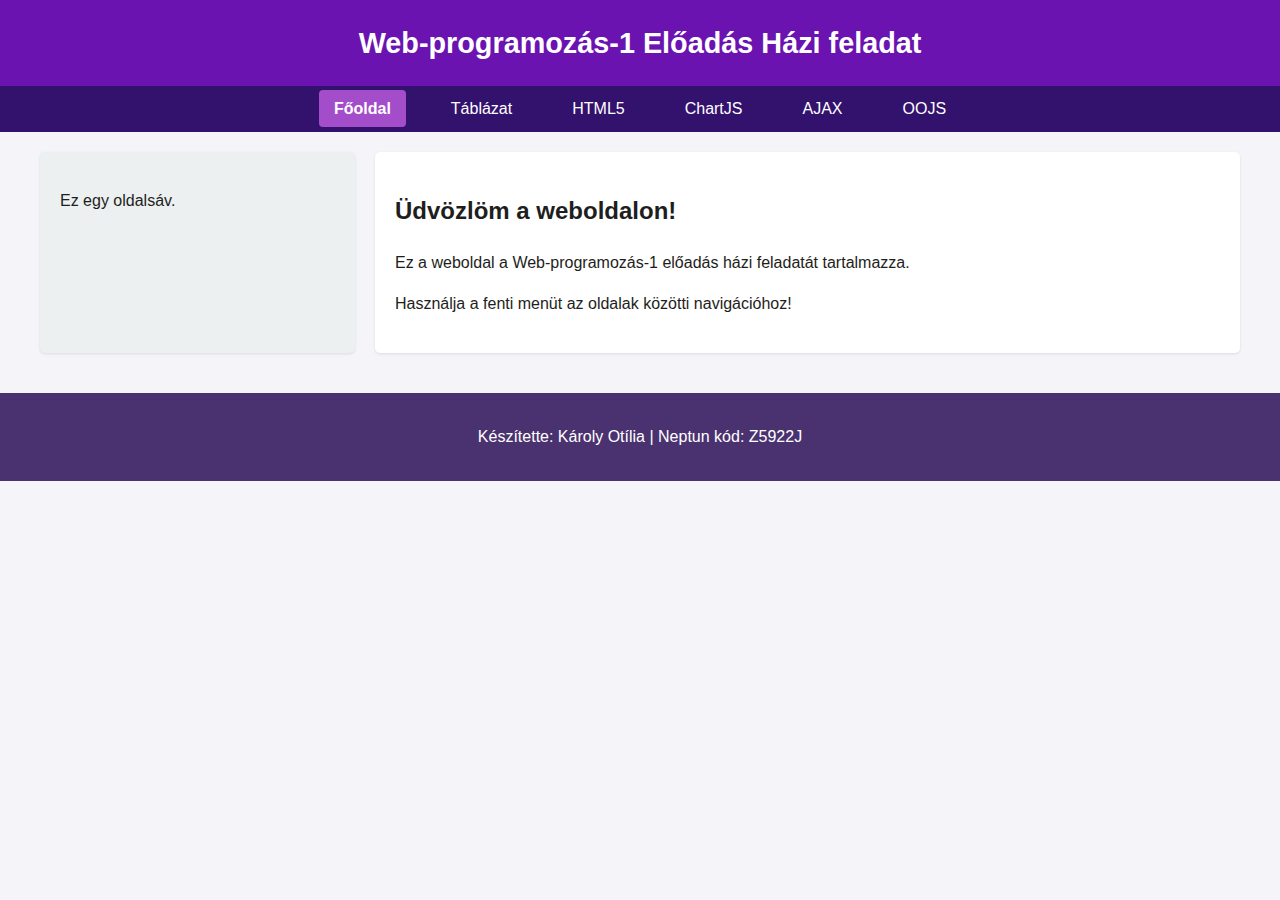
<file: index.html>
<!DOCTYPE html>
<html lang="hu">
<head>
    <meta charset="UTF-8">
    <meta name="viewport" content="width=device-width, initial-scale=1.0">
    <title>Web-programozás-1 Előadás Házi feladat</title>
    <link rel="stylesheet" href="style.css">
</head>
<body>
    <header>
        <h1>Web-programozás-1 Előadás Házi feladat</h1>
    </header>
    <nav>
        <ul>
            <li><a href="index.html" class="active">Főoldal</a></li>
            <li><a href="tabla.html">Táblázat</a></li>
            <li><a href="html5.html">HTML5</a></li>
            <li><a href="chart.html">ChartJS</a></li>
            <li><a href="ajax.html">AJAX</a></li>
            <li><a href="oojs.html">OOJS</a></li>
        </ul>
    </nav>

    <div class="container">
        <aside>
            <p>Ez egy oldalsáv.</p>
        </aside>
        <div class="content">
            <h2>Üdvözlöm a weboldalon!</h2>
            <p>Ez a weboldal a Web-programozás-1 előadás házi feladatát tartalmazza.</p>
            <p>Használja a fenti menüt az oldalak közötti navigációhoz!</p>
        </div>
    </div>
    
    <footer>
        <p>Készítette: Károly Otília | Neptun kód: Z5922J</p>
    </footer>
</body>
</html>
</file>
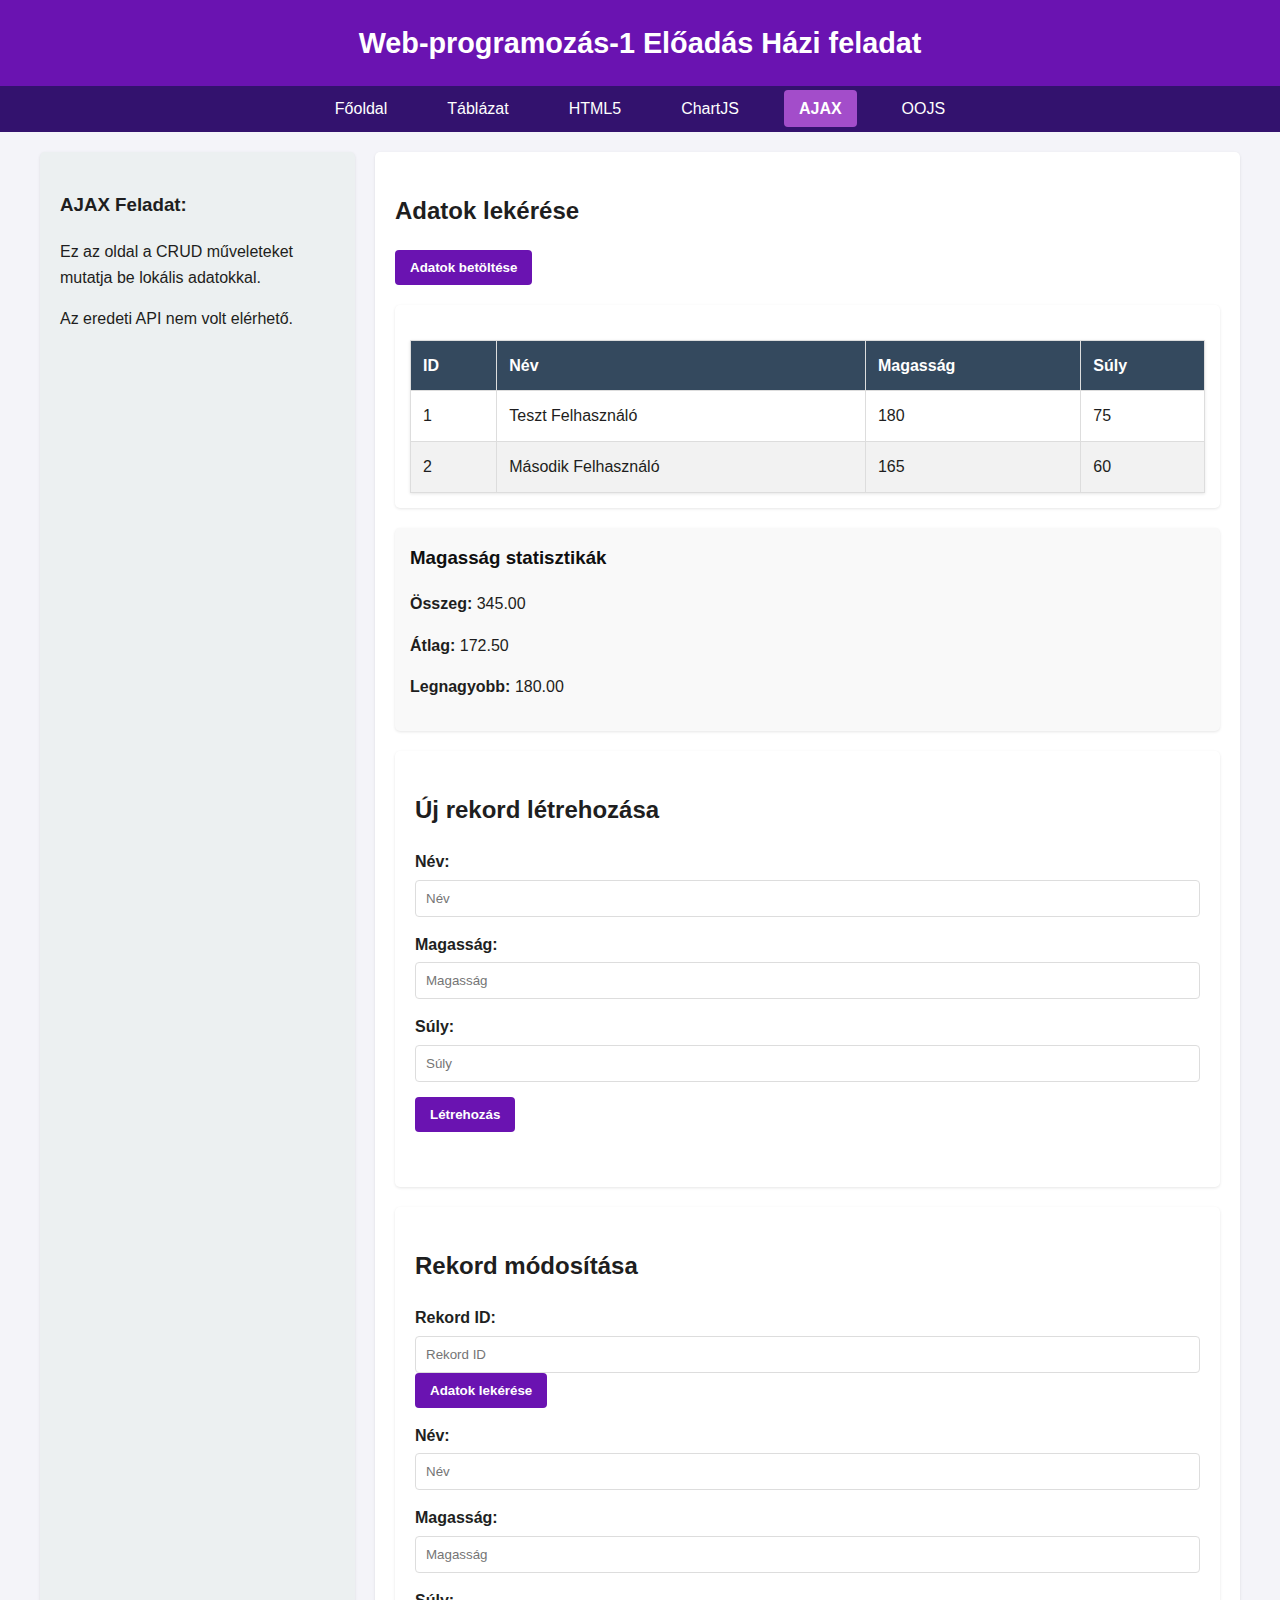
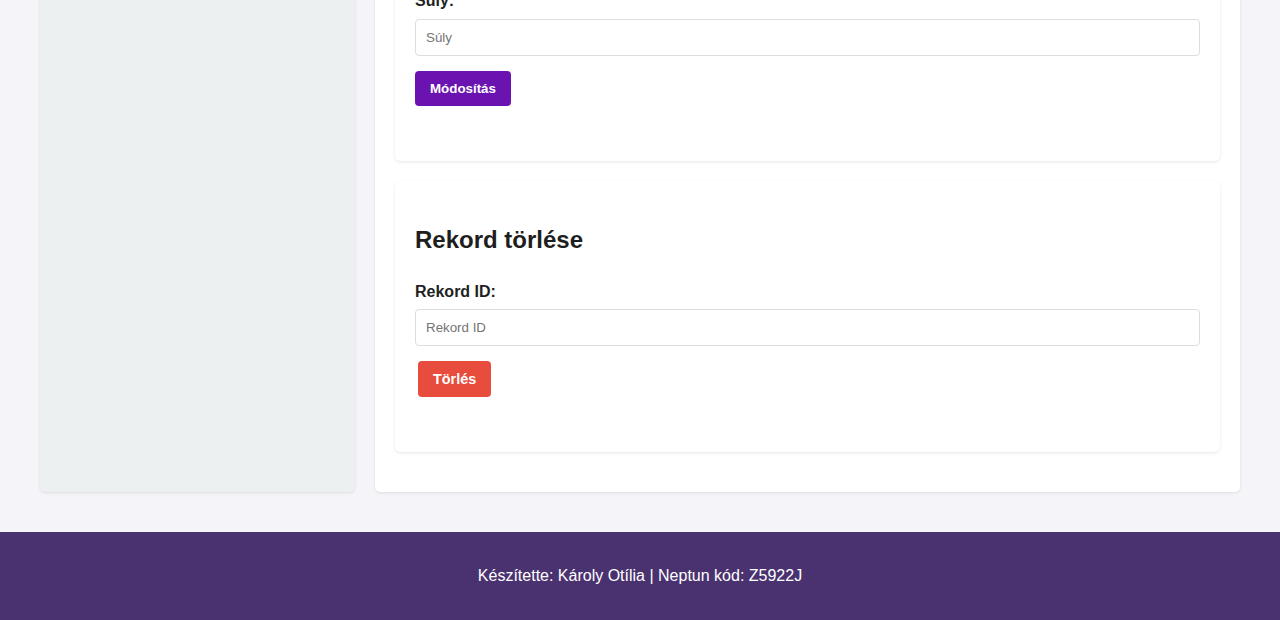
<file: ajax.html>
<!DOCTYPE html>
<html lang="hu">
<head>
    <meta charset="UTF-8">
    <meta name="viewport" content="width=device-width, initial-scale=1.0">
    <title>AJAX Feladat - Web-programozás házi</title>
    <link rel="stylesheet" href="style.css">
</head>
<body>
    <header>
        <h1>Web-programozás-1 Előadás Házi feladat</h1>
    </header>
    
    <nav>
        <ul>
            <li><a href="index.html">Főoldal</a></li>
            <li><a href="tabla.html">Táblázat</a></li>
            <li><a href="html5.html">HTML5</a></li>
            <li><a href="chart.html">ChartJS</a></li>
            <li><a href="ajax.html" class="active">AJAX</a></li>
            <li><a href="oojs.html">OOJS</a></li>
        </ul>
    </nav>

    <div class="container">
        <aside>
            <h3>AJAX Feladat:</h3>
            <p>Ez az oldal a CRUD műveleteket mutatja be lokális adatokkal.</p>
            <p>Az eredeti API nem volt elérhető.</p>
        </aside>
        
        <div class="content">
            <section>
                <h2>Adatok lekérése</h2>
                <button id="readData" class="btn">Adatok betöltése</button>
                <div id="dataContainer" class="data-container"></div>
                <div id="statsContainer" class="stats-container"></div>
            </section>
            
            <section class="form-section">
                <h2>Új rekord létrehozása</h2>
                <form id="createForm">
                    <div class="form-group">
                        <label for="createName">Név:</label>
                        <input type="text" id="createName" placeholder="Név" maxlength="30" required>
                    </div>
                    <div class="form-group">
                        <label for="createHeight">Magasság:</label>
                        <input type="text" id="createHeight" placeholder="Magasság" maxlength="30" required>
                    </div>
                    <div class="form-group">
                        <label for="createWeight">Súly:</label>
                        <input type="text" id="createWeight" placeholder="Súly" maxlength="30" required>
                    </div>
                    <button type="submit" class="btn">Létrehozás</button>
                </form>
                <div id="createFeedback" class="feedback"></div>
            </section>
            
            <section class="form-section">
                <h2>Rekord módosítása</h2>
                <div class="form-group">
                    <label for="updateId">Rekord ID:</label>
                    <input type="text" id="updateId" placeholder="Rekord ID">
                    <button id="getDataForId" class="btn">Adatok lekérése</button>
                </div>
                <form id="updateForm">
                    <div class="form-group">
                        <label for="updateName">Név:</label>
                        <input type="text" id="updateName" placeholder="Név" maxlength="30" required>
                    </div>
                    <div class="form-group">
                        <label for="updateHeight">Magasság:</label>
                        <input type="text" id="updateHeight" placeholder="Magasság" maxlength="30" required>
                    </div>
                    <div class="form-group">
                        <label for="updateWeight">Súly:</label>
                        <input type="text" id="updateWeight" placeholder="Súly" maxlength="30" required>
                    </div>
                    <button type="submit" class="btn">Módosítás</button>
                </form>
                <div id="updateFeedback" class="feedback"></div>
            </section>
            
            <section class="form-section">
                <h2>Rekord törlése</h2>
                <form id="deleteForm">
                    <div class="form-group">
                        <label for="deleteId">Rekord ID:</label>
                        <input type="text" id="deleteId" placeholder="Rekord ID" required>
                    </div>
                    <button type="submit" class="btn delete-btn">Törlés</button>
                </form>
                <div id="deleteFeedback" class="feedback"></div>
            </section>
        </div>
    </div>
    
    <footer>
        <p>Készítette: Károly Otília | Neptun kód: Z5922J</p>
    </footer>

    <script src="ajax.js"></script>
</body>
</html>
</file>
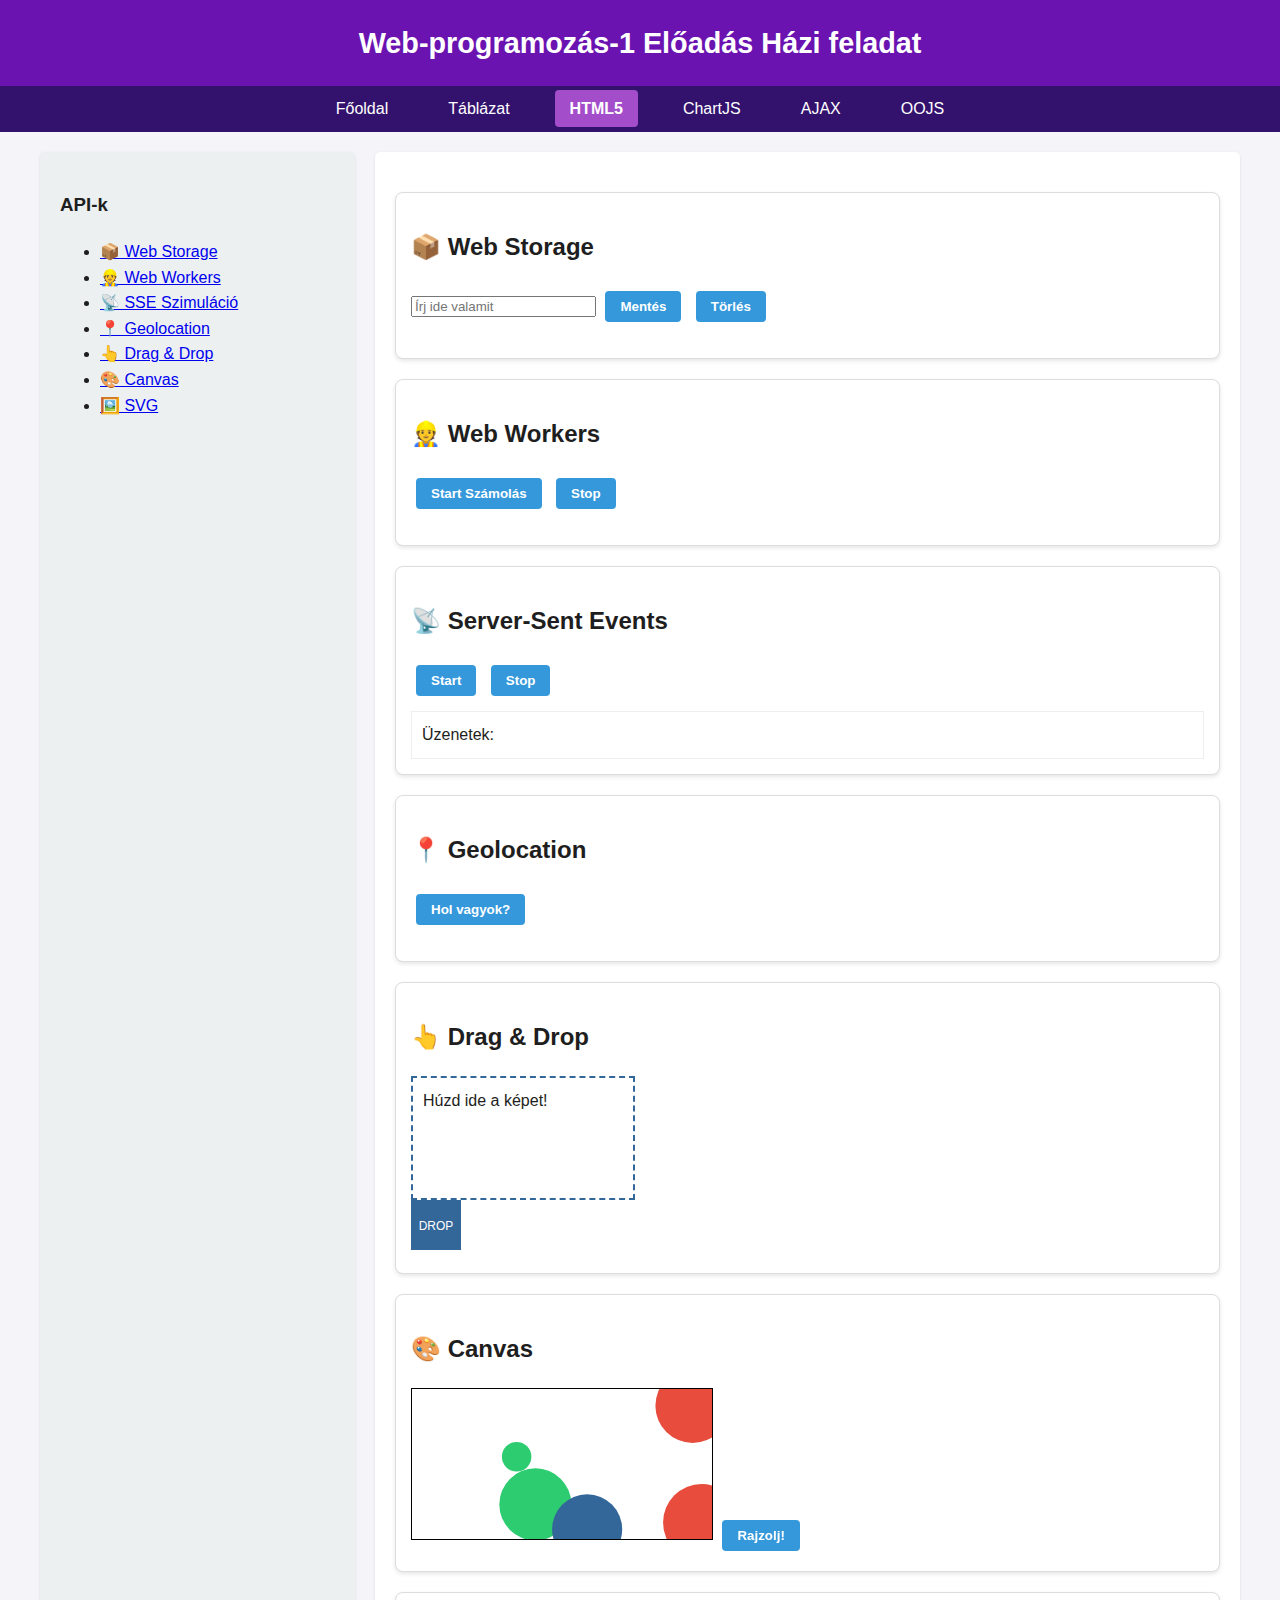
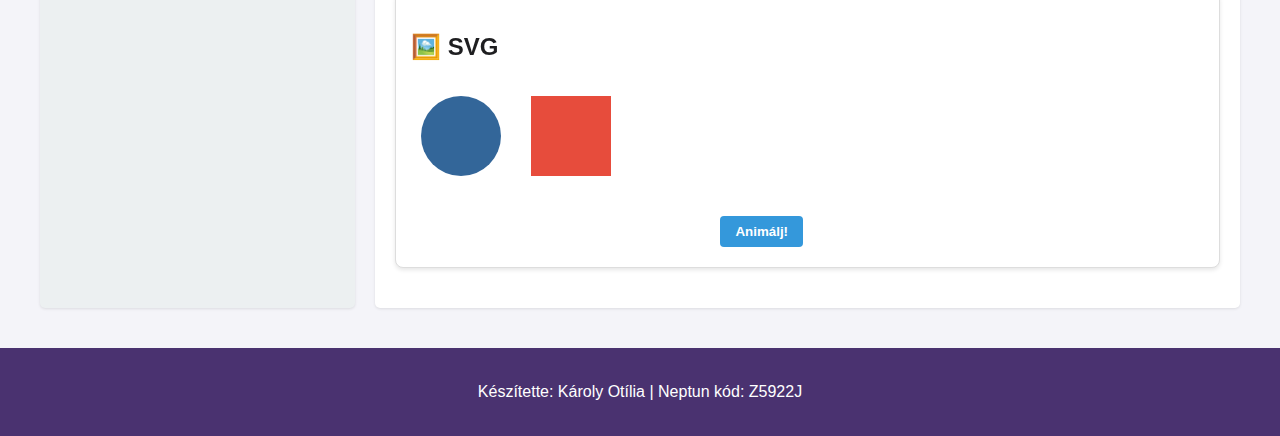
<file: html5.html>
<!DOCTYPE html>
<html lang="hu">
<head>
    <meta charset="UTF-8">
    <meta name="viewport" content="width=device-width, initial-scale=1.0">
    <title>HTML5 API-k</title>
    <link rel="stylesheet" href="style.css">
    <style>
        /* Egyedi stílusok az API szekciókhoz */
        section {
            margin: 20px 0;
            padding: 15px;
            border: 1px solid #ddd;
            border-radius: 8px;
            background: #fff;
            box-shadow: 0 2px 4px rgba(0,0,0,0.1);
        }
        button {
            margin: 5px;
            padding: 8px 15px;
        }
        #sseOutput {
            max-height: 150px;
            overflow-y: auto;
            border: 1px solid #eee;
            padding: 10px;
            margin-top: 10px;
        }
    </style>
</head>
<body>
    <header>
        <h1>Web-programozás-1 Előadás Házi feladat</h1>
    </header>
    <nav>
        <ul>
            <li><a href="index.html">Főoldal</a></li>
            <li><a href="tabla.html">Táblázat</a></li>
            <li><a href="html5.html" class="active">HTML5</a></li>
            <li><a href="chart.html">ChartJS</a></li>
            <li><a href="ajax.html">AJAX</a></li>
            <li><a href="oojs.html">OOJS</a></li>
        </ul>
    </nav>

    <div class="container">
        <aside>
            <h3>API-k</h3>
            <ul>
                <li><a href="#webstorage">📦 Web Storage</a></li>
                <li><a href="#webworkers">👷 Web Workers</a></li>
                <li><a href="#sse">📡 SSE Szimuláció</a></li>
                <li><a href="#geolocation">📍 Geolocation</a></li>
                <li><a href="#dragdrop">👆 Drag & Drop</a></li>
                <li><a href="#canvas">🎨 Canvas</a></li>
                <li><a href="#svg">🖼️ SVG</a></li>
            </ul>
        </aside>

        <div class="content">
            <!-- 1. Web Storage -->
            <section id="webstorage">
                <h2>📦 Web Storage</h2>
                <input type="text" id="storageInput" placeholder="Írj ide valamit">
                <button onclick="saveToStorage()">Mentés</button>
                <button onclick="clearStorage()">Törlés</button>
                <p id="storageOutput"></p>
            </section>

            <!-- 2. Web Workers -->
            <section id="webworkers">
                <h2>👷 Web Workers</h2>
                <button onclick="startWorker()">Start Számolás</button>
                <button onclick="stopWorker()">Stop</button>
                <p id="workerOutput"></p>
            </section>

            <!-- 3. SSE Szimuláció -->
            <section id="sse">
                <h2>📡 Server-Sent Events</h2>
                <button onclick="startSSE()">Start</button>
                <button onclick="stopSSE()">Stop</button>
                <div id="sseOutput">Üzenetek:</div>
            </section>

            <!-- 4. Geolocation -->
            <section id="geolocation">
                <h2>📍 Geolocation</h2>
                <button onclick="getLocation()">Hol vagyok?</button>
                <p id="geoOutput"></p>
                <div id="map" style="width:100%; height:200px; display:none;"></div>
            </section>

            <!-- 5. Drag & Drop -->
            <section id="dragdrop">
                <h2>👆 Drag & Drop</h2>
                <div id="dropZone" style="width:200px; height:100px; border:2px dashed #336699; padding:10px;">
                    Húzd ide a képet!
                </div>
                <img id="dragImage" src="[data-uri]" 
                     draggable="true" style="width:50px; cursor:move;">
            </section>

            <!-- 6. Canvas -->
            <section id="canvas">
                <h2>🎨 Canvas</h2>
                <canvas id="myCanvas" width="300" height="150" style="border:1px solid #000;"></canvas>
                <button onclick="drawOnCanvas()">Rajzolj!</button>
            </section>

            <!-- 7. SVG -->
            <section id="svg">
                <h2>🖼️ SVG</h2>
                <svg width="300" height="150" id="svgDemo">
                    <circle cx="50" cy="50" r="40" fill="#336699" />
                    <rect x="120" y="10" width="80" height="80" fill="#e74c3c" />
                </svg>
                <button onclick="animateSVG()">Animálj!</button>
            </section>
        </div>
    </div>

    <footer>
        <p>Készítette: Károly Otília | Neptun kód: Z5922J</p>
    </footer>

    <script>
        // ===== 1. Web Storage =====
        function saveToStorage() {
            const input = document.getElementById('storageInput').value;
            localStorage.setItem('userInput', input);
            document.getElementById('storageOutput').textContent = `Mentve: "${input}"`;
        }

        function clearStorage() {
            localStorage.removeItem('userInput');
            document.getElementById('storageOutput').textContent = "Adat törölve!";
        }

        // Oldal betöltésekor
        window.addEventListener('load', () => {
            const savedData = localStorage.getItem('userInput');
            if (savedData) {
                document.getElementById('storageOutput').textContent = `Korábbi mentés: "${savedData}"`;
            }
        });

        // ===== 2. Web Workers =====
        let worker;
        function startWorker() {
            worker = new Worker(URL.createObjectURL(
                new Blob([`
                    let result = 0;
                    for (let i = 0; i < 100000000; i++) result += i;
                    postMessage(result);
                `], { type: 'text/javascript' })
            ));
            worker.onmessage = (e) => {
                document.getElementById('workerOutput').textContent = `Eredmény: ${e.data}`;
            };
        }

        function stopWorker() {
            if (worker) {
                worker.terminate();
                document.getElementById('workerOutput').textContent = "Számítás leállítva.";
            }
        }

        // ===== 3. SSE Szimuláció =====
        let sseInterval;
        function startSSE() {
            let counter = 0;
            const output = document.getElementById('sseOutput');
            output.innerHTML = "Kapcsolat indítva...<br>";
            sseInterval = setInterval(() => {
                counter++;
                const eventTypes = ["update", "alert", "ping"];
                const randomType = eventTypes[Math.floor(Math.random() * eventTypes.length)];
                const data = `ID: ${counter} | Típus: ${randomType} | Idő: ${new Date().toLocaleTimeString()}`;
                output.innerHTML += `[Event] ${data}<br>`;
                output.scrollTop = output.scrollHeight;
            }, 1000);
        }

        function stopSSE() {
            clearInterval(sseInterval);
            document.getElementById('sseOutput').innerHTML += "🔴 Kapcsolat lezárva.";
        }

        // ===== 4. Geolocation =====
        function getLocation() {
            if (navigator.geolocation) {
                navigator.geolocation.getCurrentPosition(
                    (position) => {
                        const lat = position.coords.latitude.toFixed(4);
                        const lon = position.coords.longitude.toFixed(4);
                        document.getElementById('geoOutput').textContent = `Szélesség: ${lat}°, Hosszúság: ${lon}°`;
                        
                        // Térkép megjelenítése (opcionális)
                        const map = document.getElementById('map');
                        map.style.display = "block";
                        map.innerHTML = `
                            <iframe width="100%" height="100%" frameborder="0" style="border:0"
                                src="https://www.openstreetmap.org/export/embed.html?bbox=${lon-0.01},${lat-0.01},${lon+0.01},${lat+0.01}&marker=${lat},${lon}">
                            </iframe>
                        `;
                    },
                    (error) => alert(`Hiba: ${error.message}`)
                );
            } else {
                alert("A böngésződ nem támogatja a geolokációt!");
            }
        }

        // ===== 5. Drag & Drop =====
        const dropZone = document.getElementById('dropZone');
        dropZone.addEventListener('dragover', (e) => e.preventDefault());
        dropZone.addEventListener('drop', (e) => {
            e.preventDefault();
            const img = document.getElementById('dragImage').cloneNode();
            img.style.width = "100px";
            dropZone.innerHTML = '';
            dropZone.appendChild(img);
        });

        // ===== 6. Canvas =====
        function drawOnCanvas() {
            const canvas = document.getElementById('myCanvas');
            const ctx = canvas.getContext('2d');
            ctx.clearRect(0, 0, canvas.width, canvas.height);
            
            // Véletlen alakzatok
            const colors = ['#336699', '#e74c3c', '#2ecc71'];
            for (let i = 0; i < 5; i++) {
                ctx.fillStyle = colors[Math.floor(Math.random() * colors.length)];
                ctx.beginPath();
                ctx.arc(
                    Math.random() * 300,
                    Math.random() * 150,
                    Math.random() * 30 + 10,
                    0,
                    Math.PI * 2
                );
                ctx.fill();
            }
        }

        // ===== 7. SVG Animáció =====
        function animateSVG() {
            const svg = document.getElementById('svgDemo');
            const circle = svg.querySelector('circle');
            let pos = 0;
            const interval = setInterval(() => {
                pos = (pos + 2) % 200;
                circle.setAttribute('cx', 50 + pos);
                if (pos === 0) clearInterval(interval);
            }, 20);
        }

        // Alapértelmezett Canvas rajz
        drawOnCanvas();
    </script>
</body>
</html>
</file>
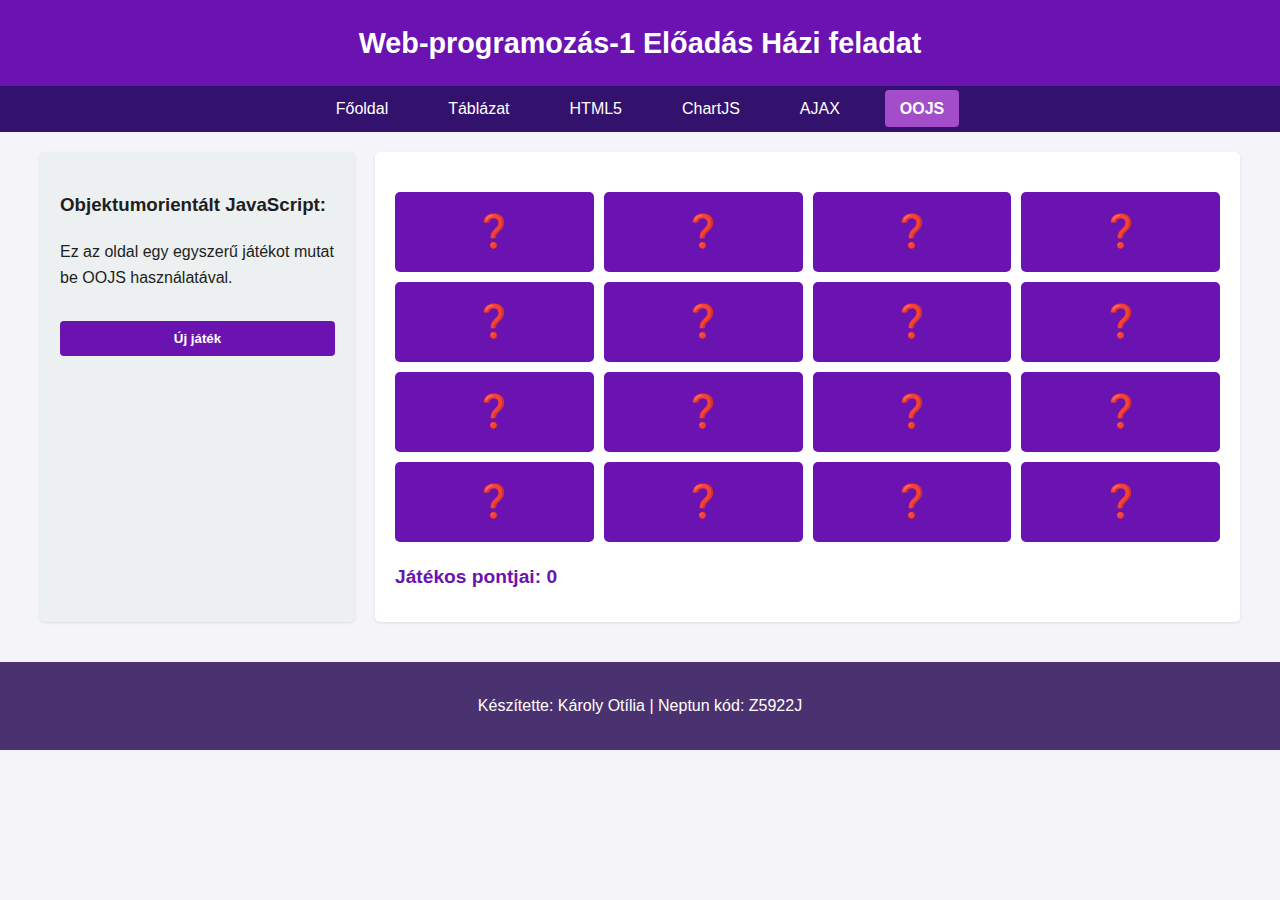
<file: oojs.html>
<!DOCTYPE html>
<html lang="hu">
<head>
    <meta charset="UTF-8">
    <meta name="viewport" content="width=device-width, initial-scale=1.0">
    <title>OOJS Alkalmazás - Web-programozás házi</title>
    <link rel="stylesheet" href="style.css">
</head>
<body>
    <header>
        <h1>Web-programozás-1 Előadás Házi feladat</h1>
    </header>
    
    <nav>
        <ul>
            <li><a href="index.html">Főoldal</a></li>
            <li><a href="tabla.html">Táblázat</a></li>
            <li><a href="html5.html">HTML5</a></li>
            <li><a href="chart.html">ChartJS</a></li>
            <li><a href="ajax.html">AJAX</a></li>
            <li><a href="oojs.html" class="active">OOJS</a></li>
        </ul>
    </nav>

    <div class="container">
        <aside>
            <h3>Objektumorientált JavaScript:</h3>
            <p>Ez az oldal egy egyszerű játékot mutat be OOJS használatával.</p>
            <button id="newGameBtn" class="btn">Új játék</button>
        </aside>
        
        <div class="content">
            <div id="gameContainer"></div>
            <div id="scoreBoard"></div>
        </div>
    </div>
    
    <footer>
        <p>Készítette: Károly Otília | Neptun kód: Z5922J</p>
    </footer>

    <script src="oojs.js"></script>
</body>
</html>
</file>
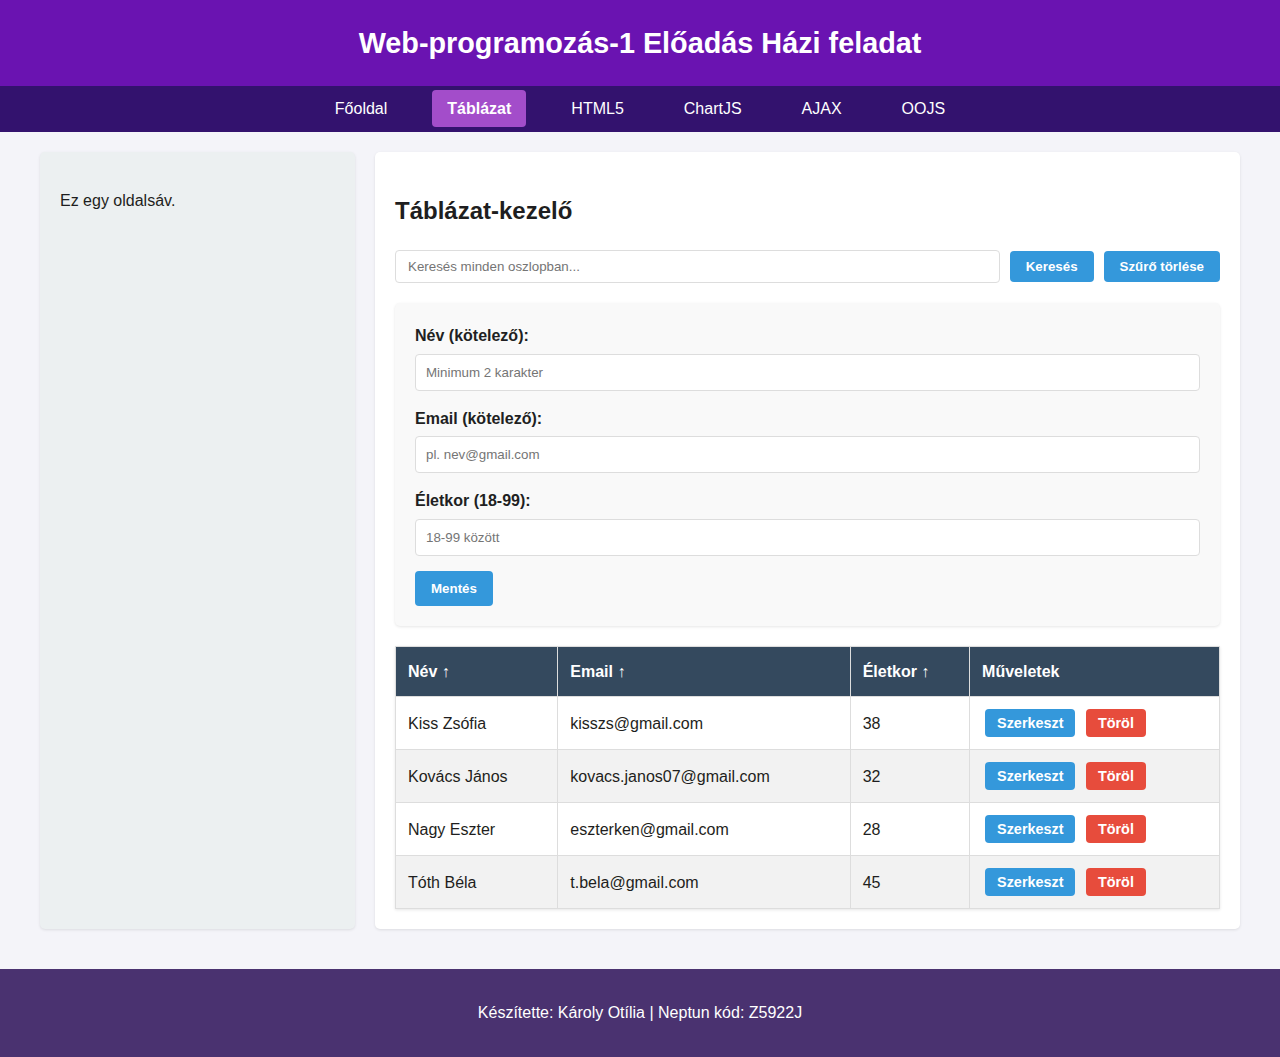
<file: tabla.html>
<!DOCTYPE html>
<html lang="hu">
<head>
    <meta charset="UTF-8">
    <meta name="viewport" content="width=device-width, initial-scale=1.0">
    <title>Táblázat-kezelő</title>
    <link rel="stylesheet" href="style.css">
</head>
<body>
    <header>
        <h1>Web-programozás-1 Előadás Házi feladat</h1>
    </header>
    <nav>
        <ul>
            <li><a href="index.html">Főoldal</a></li>
            <li><a href="tabla.html" class="active">Táblázat</a></li>
            <li><a href="html5.html">HTML5</a></li>
            <li><a href="chart.html">ChartJS</a></li>
            <li><a href="ajax.html">AJAX</a></li>
            <li><a href="oojs.html">OOJS</a></li>
        </ul>
    </nav>

    <div class="container">
        <aside>
            <p>Ez egy oldalsáv.</p>
        </aside>
        <div class="content">
            <h2>Táblázat-kezelő</h2>
            
            <div class="filter-section">
                <input type="text" id="searchInput" placeholder="Keresés minden oszlopban...">
                <button id="searchBtn">Keresés</button>
                <button id="resetBtn">Szűrő törlése</button>
            </div>
            
            <form id="dataForm">
                <input type="hidden" id="editId">
                <div class="form-group">
                    <label for="name">Név (kötelező):</label>
                    <input type="text" id="name" required minlength="2" maxlength="50" placeholder="Minimum 2 karakter">
                </div>
                <div class="form-group">
                    <label for="email">Email (kötelező):</label>
                    <input type="email" id="email" required placeholder="pl. nev@gmail.com">
                </div>
                <div class="form-group">
                    <label for="age">Életkor (18-99):</label>
                    <input type="number" id="age" required min="18" max="99" placeholder="18-99 között">
                </div>
                <button type="submit" id="saveBtn">Mentés</button>
                <button type="button" id="cancelBtn" style="display: none;">Mégse</button>
            </form>
            
            <table id="dataTable">
                <thead>
                    <tr>
                        <th data-column="name">Név ↑</th>
                        <th data-column="email">Email ↑</th>
                        <th data-column="age">Életkor ↑</th>
                        <th>Műveletek</th>
                    </tr>
                </thead>
                <tbody></tbody>
            </table>
        </div>
    </div>

    <footer>
        <p>Készítette: Károly Otília | Neptun kód: Z5922J</p>
    </footer>

    <script src="tabla.js"></script>
</body>
</html>
</file>
<file: style.css>
/* ALAP STÍLUSOK */
body {
    font-family: 'Arial', sans-serif;
    background-color: #f4f4f9;
    color: #1e1e20;
    margin: 0;
    padding: 0;
    line-height: 1.6;
}

/* FEJLÉC */
header {
    background-color: #6a13b1;
    color: white;
    text-align: center;
    padding: 20px 0;
    box-shadow: 0 2px 5px rgba(0,0,0,0.1);
}

header h1 {
    margin: 0;
    font-size: 1.8em;
}

/* MENÜ */
nav {
    background-color: #33126e;
    padding: 10px 0;
}

nav ul {
    list-style: none;
    padding: 0;
    margin: 0;
    display: flex;
    justify-content: center;
    flex-wrap: wrap;
}

nav ul li {
    margin: 0 15px;
}

nav ul li a {
    color: white;
    text-decoration: none;
    padding: 10px 15px;
    border-radius: 4px;
    transition: all 0.3s ease;
}

nav ul li a.active {
    background-color: #a34dca;
    font-weight: bold;
}

nav ul li a:hover {
    background-color: #422888;
}

/* TARTALOM TARTÓ */
.container {
    display: flex;
    flex-wrap: wrap;
    padding: 20px;
    gap: 20px;
    max-width: 1200px;
    margin: 0 auto;
}

aside {
    background-color: #ecf0f1;
    padding: 20px;
    flex: 1;
    min-width: 200px;
    border-radius: 5px;
    box-shadow: 0 1px 3px rgba(0,0,0,0.1);
}

.content {
    background-color: white;
    padding: 20px;
    flex: 3;
    border-radius: 5px;
    box-shadow: 0 1px 3px rgba(0,0,0,0.1);
}

/* LÁBLÉC */
footer {
    background-color: #4a3270;
    color: white;
    text-align: center;
    padding: 15px;
    margin-top: 20px;
}

/* TÁBLÁZAT STÍLUSOK */
.filter-section {
    margin: 20px 0;
    display: flex;
    flex-wrap: wrap;
    gap: 10px;
    align-items: center;
}

.filter-section input {
    padding: 8px 12px;
    border: 1px solid #ddd;
    border-radius: 4px;
    flex: 1;
    min-width: 200px;
}

.filter-section button {
    padding: 8px 16px;
    background-color: #3498db;
    color: white;
    border: none;
    border-radius: 4px;
    cursor: pointer;
    transition: background-color 0.3s;
}

.filter-section button:hover {
    background-color: #2980b9;
}

#dataForm {
    background: #f9f9f9;
    padding: 20px;
    border-radius: 5px;
    margin-bottom: 20px;
    box-shadow: 0 1px 3px rgba(0,0,0,0.1);
}

.form-group {
    margin-bottom: 15px;
}

.form-group label {
    display: block;
    margin-bottom: 5px;
    font-weight: bold;
    color: #211f22;
}

.form-group input {
    width: 100%;
    padding: 10px;
    border: 1px solid #ddd;
    border-radius: 4px;
    box-sizing: border-box;
    transition: border 0.3s;
}

.form-group input:focus {
    border-color: #3498db;
    outline: none;
}

button {
    padding: 10px 16px;
    background-color: #3498db;
    color: white;
    border: none;
    border-radius: 4px;
    cursor: pointer;
    transition: all 0.3s;
    font-weight: bold;
}

button:hover {
    background-color: #2980b9;
}

#cancelBtn {
    background-color: #e74c3c;
    margin-left: 10px;
}

#cancelBtn:hover {
    background-color: #c0392b;
}

table {
    width: 100%;
    border-collapse: collapse;
    margin-top: 20px;
    box-shadow: 0 1px 3px rgba(0,0,0,0.1);
}

th, td {
    border: 1px solid #ddd;
    padding: 12px;
    text-align: left;
}

th {
    background-color: #34495e;
    color: white;
    cursor: pointer;
    position: relative;
    user-select: none;
    font-weight: bold;
}

th:hover {
    background-color: #2c3e50;
}

tr:nth-child(even) {
    background-color: #f2f2f2;
}

tr:hover {
    background-color: #e9e9e9;
}

.edit-btn, .delete-btn {
    padding: 6px 12px;
    margin: 0 3px;
    font-size: 0.9em;
}

.delete-btn {
    background-color: #e74c3c;
}

.delete-btn:hover {
    background-color: #c0392b;
}

/* RESZPONZÍV DESIGN */
@media (max-width: 768px) {
    .container {
        flex-direction: column;
    }

    aside, .content {
        width: 100%;
    }

    nav ul {
        flex-direction: column;
        align-items: center;
    }

    nav ul li {
        margin: 5px 0;
    }

    .filter-section {
        flex-direction: column;
    }

    .filter-section input, 
    .filter-section button {
        width: 100%;
    }

    th, td {
        padding: 8px;
        font-size: 0.9em;
    }

    .edit-btn, .delete-btn {
        display: block;
        width: 100%;
        margin: 5px 0;
    }
}

@media (max-width: 480px) {
    header h1 {
        font-size: 1.5em;
    }

    .form-group input {
        padding: 12px;
    }

    button {
        width: 100%;
        margin-bottom: 10px;
    }

    #cancelBtn {
        margin-left: 0;
    }
}
    /* AJAX oldal specifikus stílusok */
.data-container {
    margin: 20px 0;
    background: white;
    padding: 15px;
    border-radius: 5px;
    box-shadow: 0 1px 3px rgba(0,0,0,0.1);
}

.stats-container {
    margin: 20px 0;
    background: #f9f9f9;
    padding: 15px;
    border-radius: 5px;
    box-shadow: 0 1px 3px rgba(0,0,0,0.1);
}

.stats h3 {
    color: #0f0f0f;
    margin-top: 0;
}

.form-section {
    background: white;
    padding: 20px;
    margin-bottom: 20px;
    border-radius: 5px;
    box-shadow: 0 1px 3px rgba(0,0,0,0.1);
}

.feedback {
    padding: 10px;
    margin-top: 15px;
    border-radius: 4px;
    transition: all 0.3s ease;
}

.feedback.success {
    background-color: #dff0d8;
    color: #3c763d;
    border: 1px solid #d6e9c6;
}

.feedback.error {
    background-color: #f2dede;
    color: #a94442;
    border: 1px solid #ebccd1;
}

.no-data {
    padding: 15px;
    text-align: center;
    color: #777;
    font-style: italic;
}

.btn {
    background-color: #6a13b1;
    color: white;
    border: none;
    padding: 10px 15px;
    border-radius: 4px;
    cursor: pointer;
    transition: background-color 0.3s;
}

.btn:hover {
    background-color: #4a0d8c;
}

.delete-btn {
    background-color: #e74c3c;
}

.delete-btn:hover {
    background-color: #c0392b;
}
/* OOJS oldal specifikus stílusok */
#gameContainer {
    display: grid;
    grid-template-columns: repeat(4, 1fr);
    gap: 10px;
    margin: 20px 0;
}

.game-element.card {
    background-color: #6a13b1;
    color: white;
    height: 80px;
    display: flex;
    align-items: center;
    justify-content: center;
    font-size: 2em;
    border-radius: 5px;
    cursor: pointer;
    transition: all 0.3s ease;
}

.game-element.card:hover {
    background-color: #4a0d8c;
    transform: scale(1.05);
}

.game-element.score {
    font-size: 1.2em;
    color: #6a13b1;
    margin: 10px 0;
    font-weight: bold;
}

.game-element.message {
    grid-column: 1 / -1;
    background-color: #dff0d8;
    color: #3c763d;
    padding: 15px;
    text-align: center;
    border-radius: 5px;
    margin-top: 20px;
    font-size: 1.3em;
}

#newGameBtn {
    margin-top: 15px;
    width: 100%;
}
</file>
